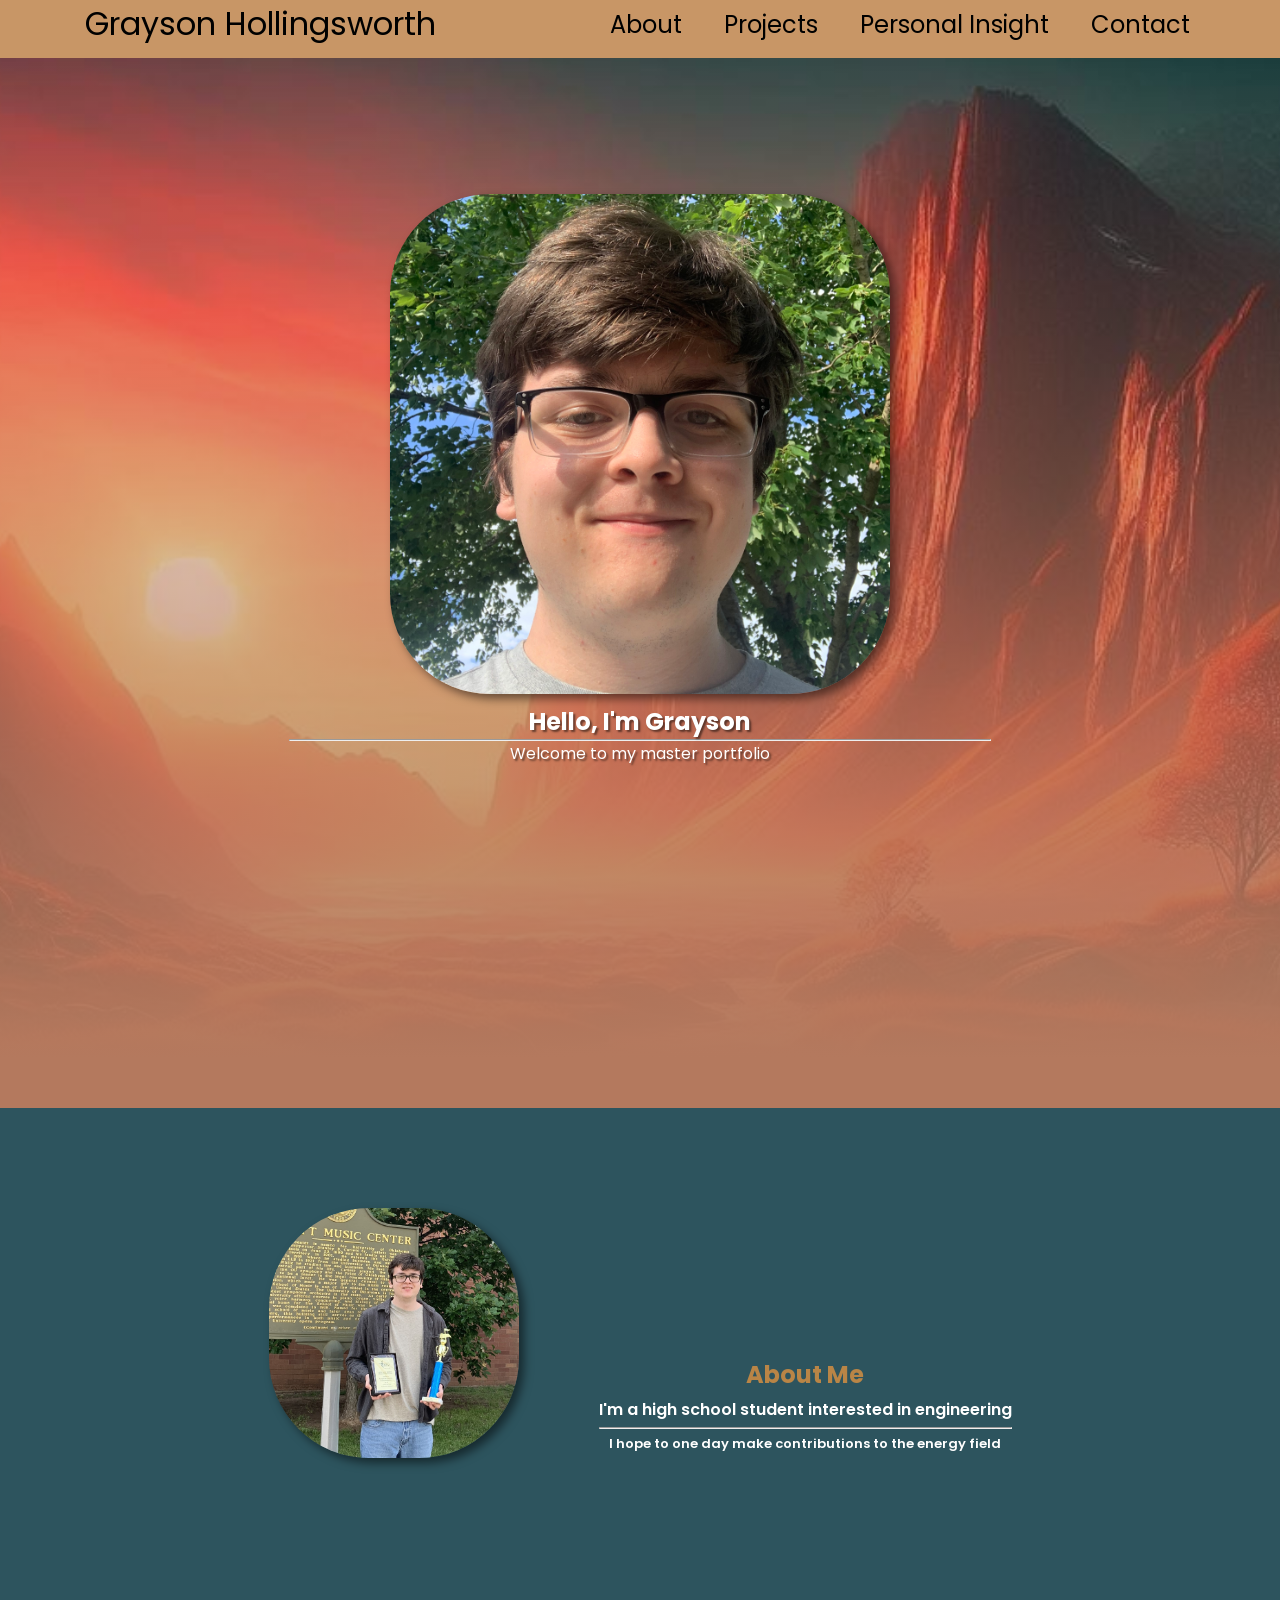
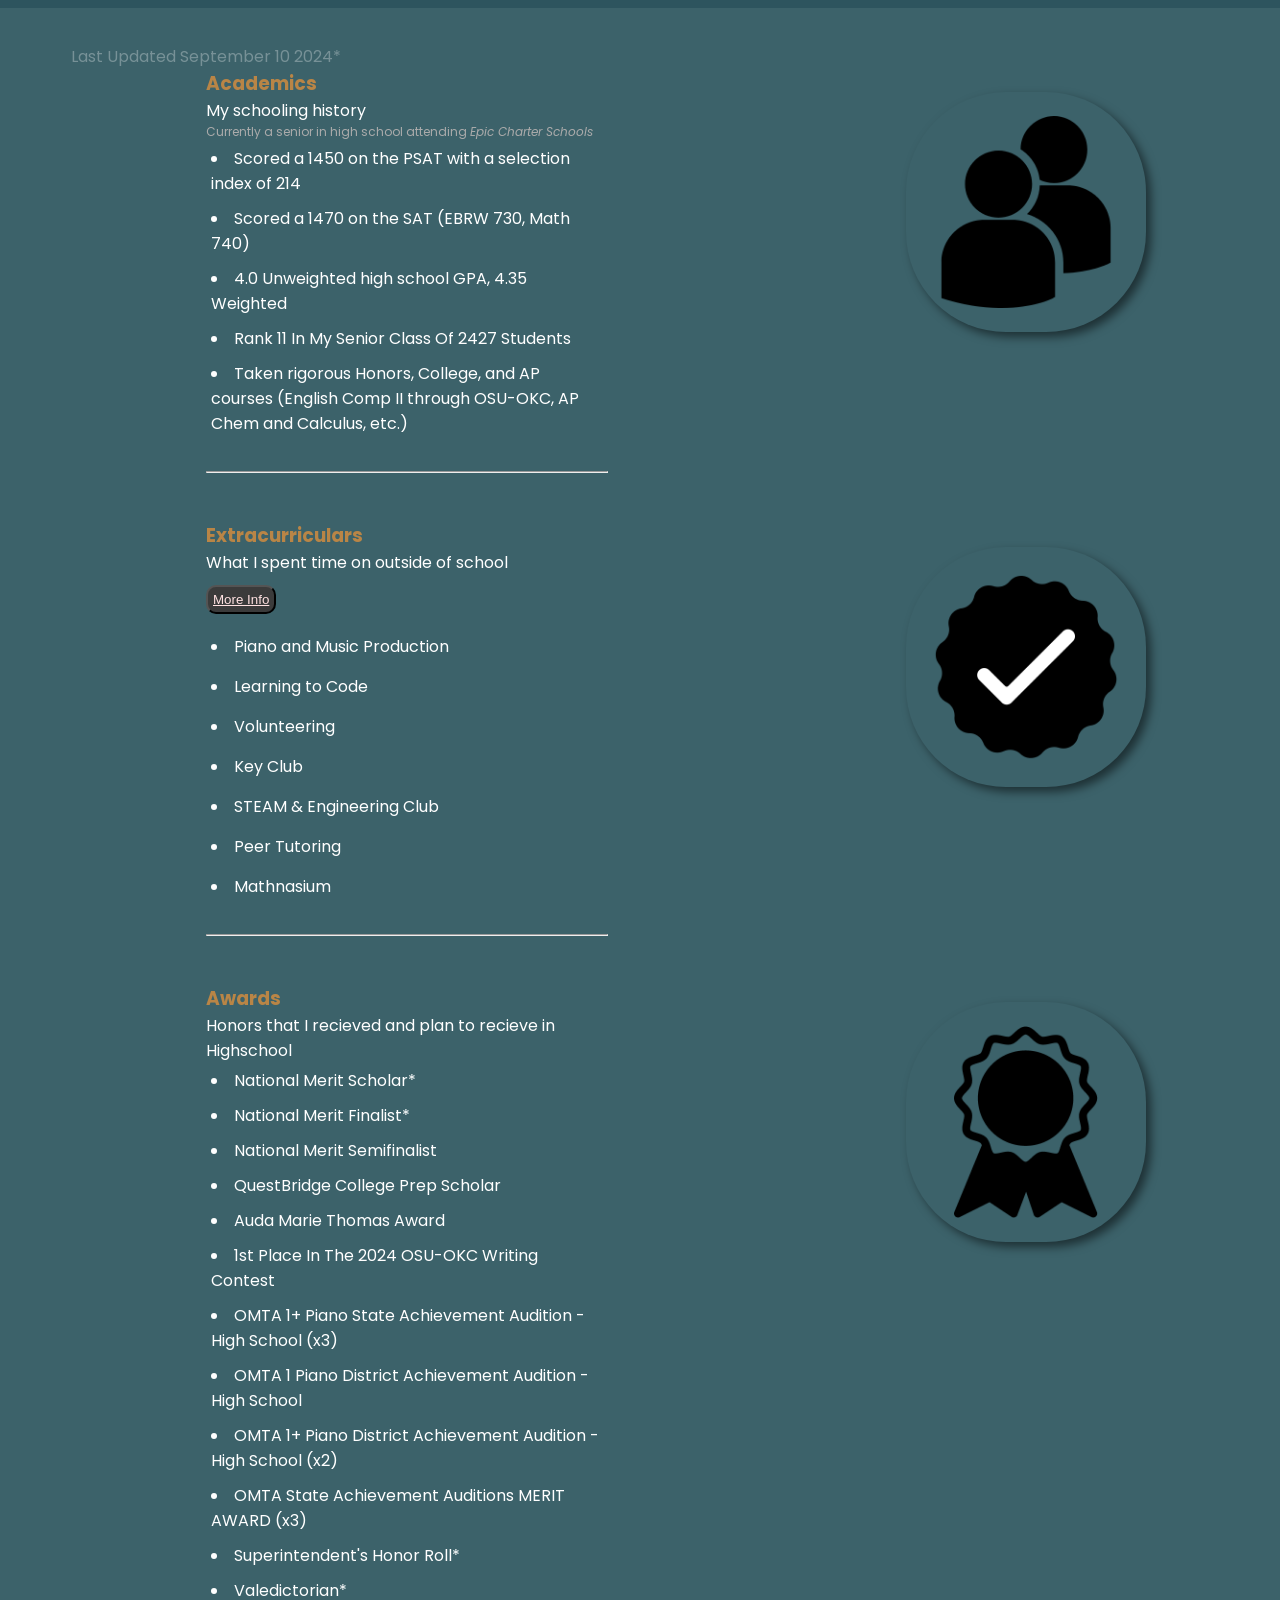
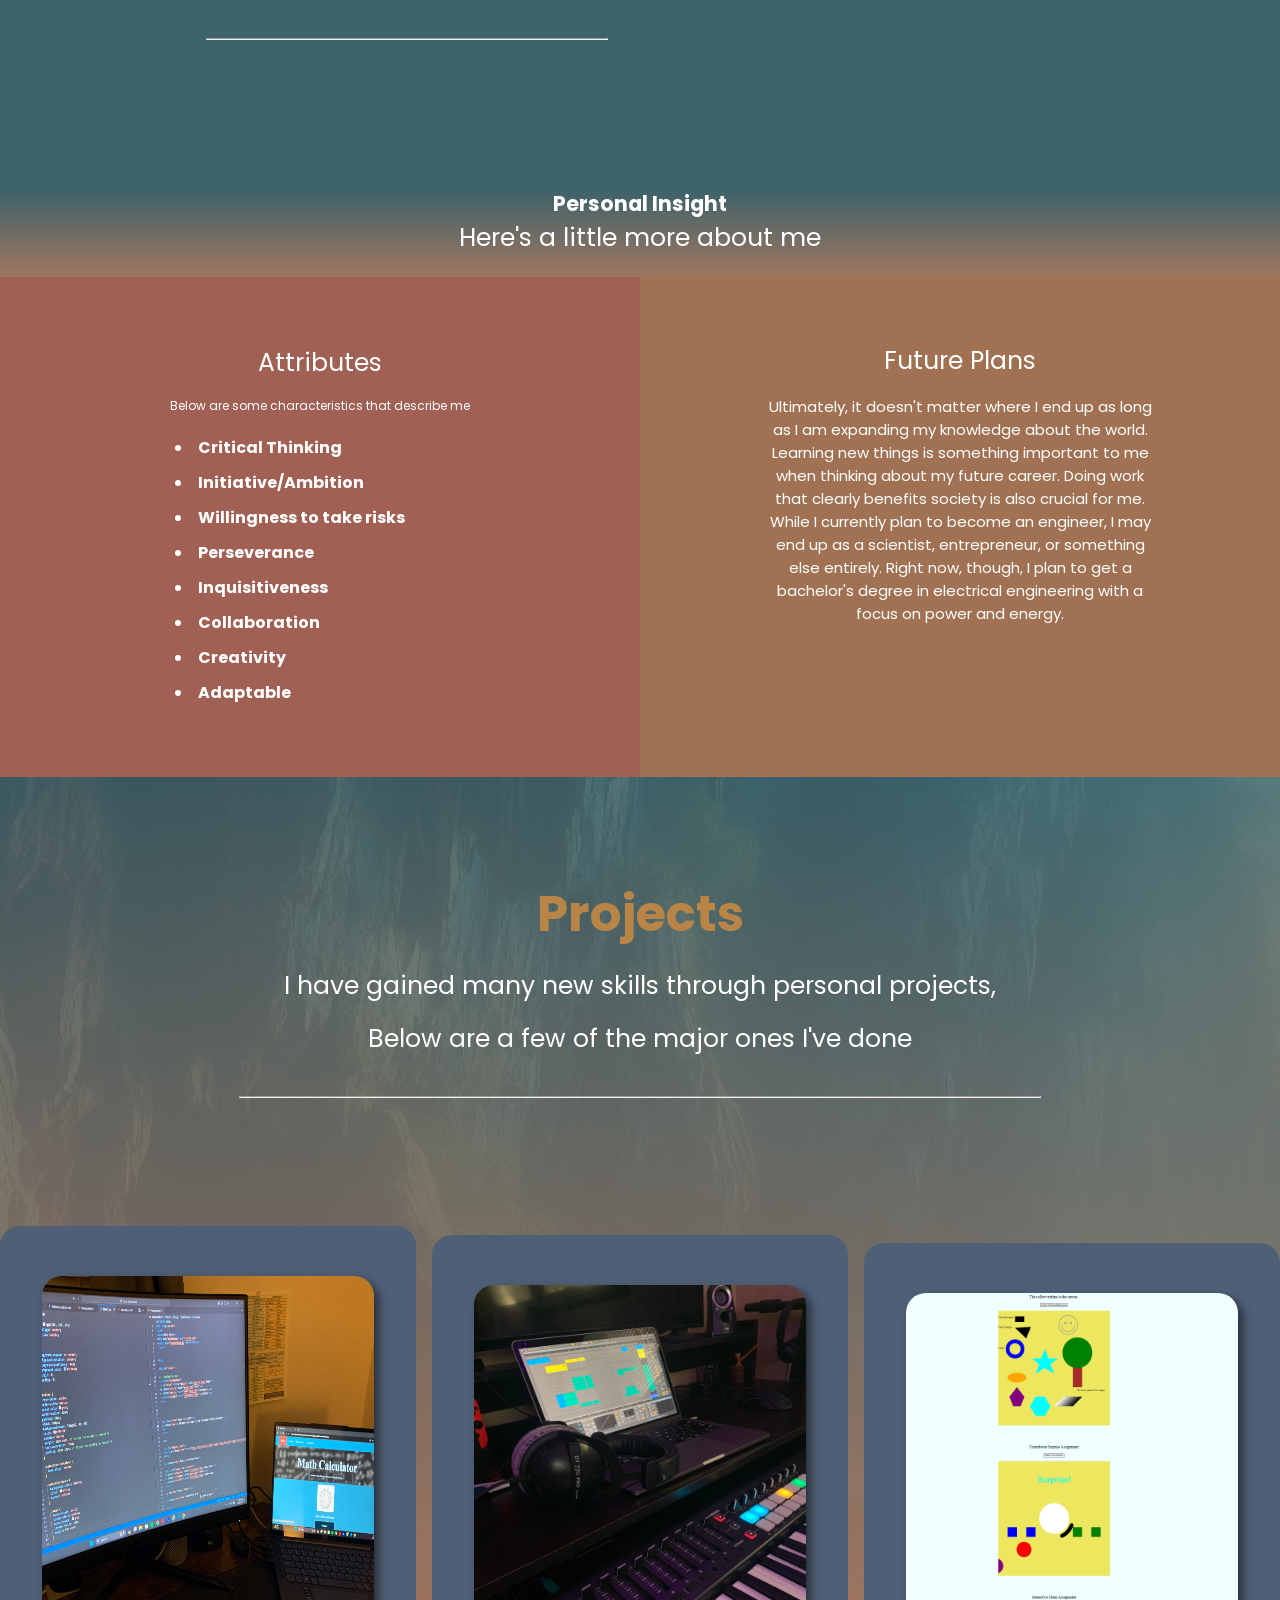
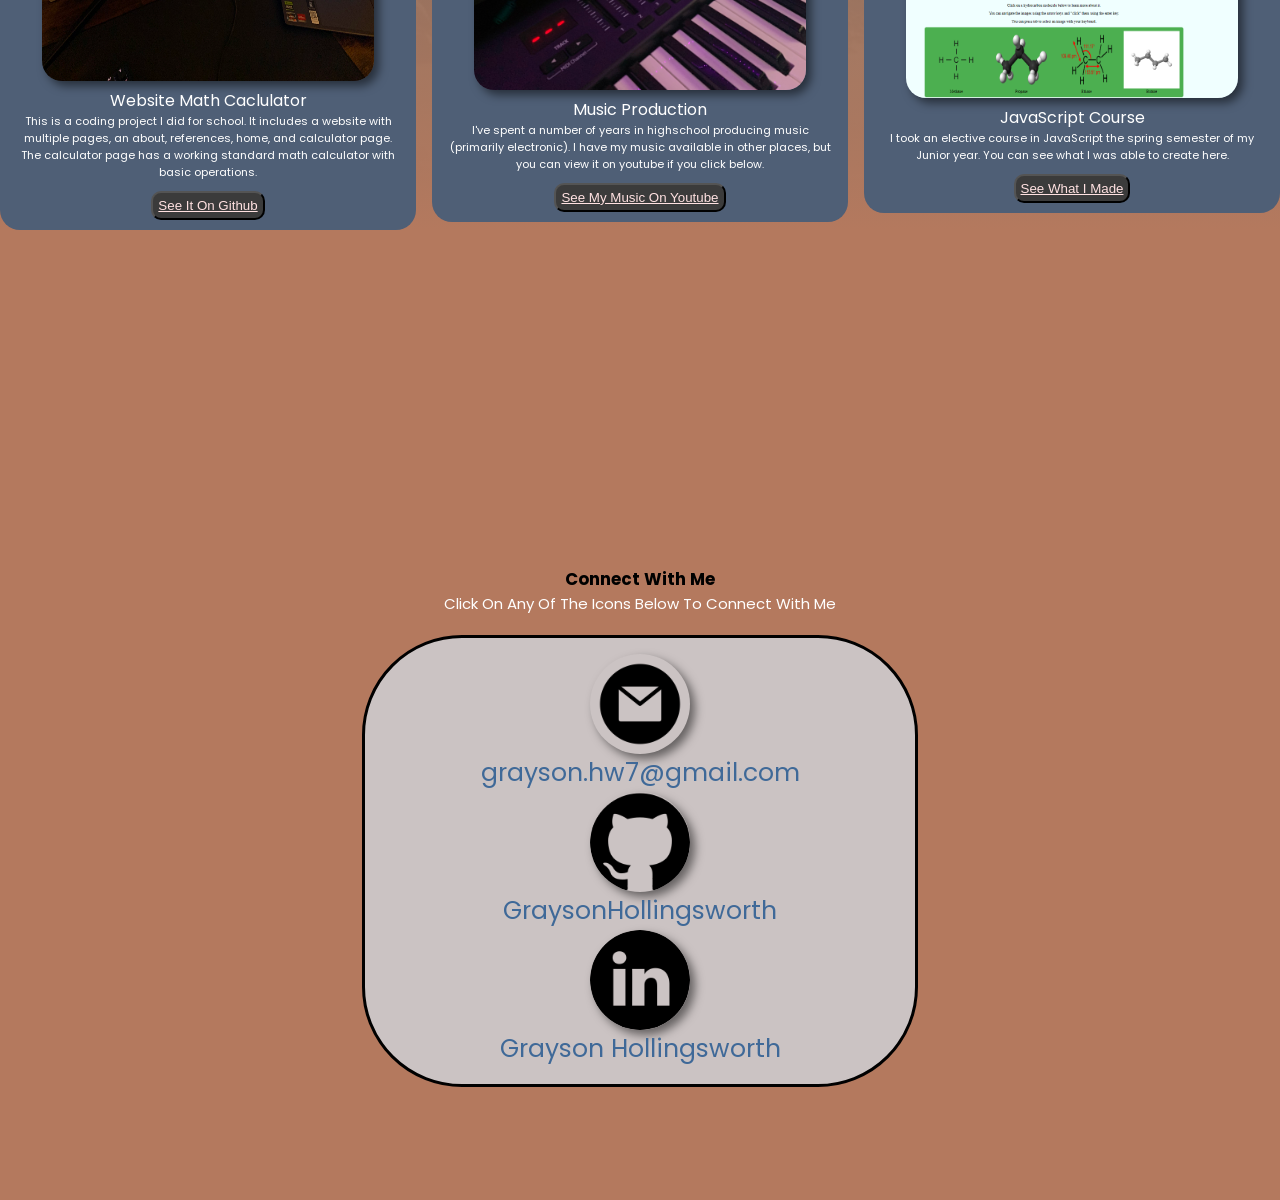
<file: index.html>
<!DOCTYPE html>
<html lang="en">
<head>
    <meta charset="UTF-8">
    <meta name="viewport" content="width=device-width, initial-scale=1.0">
    <title>My Portfolio</title>
    <link rel="stylesheet" href="istyle.css">
    <link rel="stylesheet" href="mediaqueries.css">
    <script src="indexscript.js"></script>
</head>
<body id="body-top">
<!-- Desktop/Hamburger Nav -->
    <nav id="desktop-nav">
        <div class="logo"><a href="#body-top">Grayson Hollingsworth</a></div>
        <div>
            <ul class="nav-links">
                <li><a href="#about">About</a></li>
                <li><a href="#projects">Projects</a></li>
                <li><a href="#personal-insight">Personal Insight</a></li>
                <li><a href="#contact">Contact</a></li>
            </ul>
        </div>
    </nav>
    <nav id="hamburger-nav">
        <div class="logo">Grayson Hollingsworth</div>
        <div class="hamburger-menu">
        <div class="hamburger-icon" onclick="toggleMenu()">
        <span></span>
        <span></span>
        <span></span>
        </div>
        <div class="menu-links">
            <li><a class="menu-link" href="#about" onclick="toggleMenu()">About</a></li>
            <li><a class="menu-link" href="#projects" onclick="toggleMenu()">Projects</a></li>
            <li><a class="menu-link" href="#personal-insight" onclick="toggleMenu()">Personal Insight</a></li>
            <li><a class="menu-link" href="#contact" onclick="toggleMenu()">Contact</a></li>
        </div>
        </div>
    </nav>
<!-- Introduction -->
    <!-- <br id="top"> -->
    <section id="introduction">
        <div class="intro-info">
        <div id="img-container">
            <img class="intro-img" src="smilee.jpeg" alt="profile-pic">
        </div>
        <h1 style="padding-top: 10px; 
        text-shadow: 2px 2px 2px rgba(0, 0, 0, 0.5);">
        Hello, I'm Grayson</h1>
        <hr class="hr-center">
        <p style="text-shadow: 2px 2px 2px rgba(0, 0, 0, 0.5);">
        Welcome to my master portfolio</p>
        </div>
    </section>
<!-- About Intro --> 
    <section id="about">
        <div class="img2-container">
            <img class="about-img" src="pianostateaudition2.jpg" alt="about-pic" height="250" width="250">
            </div> 

        <div class="section_text">
            <h2>About Me</h2>
            <p>I'm a high school student interested in engineering</p><hr>
            <p style="font-size: 13px;">I hope to one day make contributions to the energy field</p>
        </div>
    </section>
<!-- Academic History -->
    <section id="about-sections">
        <div class="about-info">
        <p style="opacity: 30%;">Last Updated September 10 2024*</p>
        <div class="section2_text">
            <h3>Academics</h3>
            <p>My schooling history</p>
            <p style="color: rgb(171, 171, 171); font-size: 12px;">Currently a senior in high school attending <i>Epic Charter Schools</i></p>
            <!--<button type="button" onclick="window.open('https://drive.google.com/file/d/1ueyACb-S9OKca07_ZA91NX_ycfeVvfu-/view?usp=drive_link')">My Highschool Transcript</button>-->
            <p></p>
            <li>Scored a 1450 on the PSAT with a selection index of 214</li>
            <li>Scored a 1470 on the SAT (EBRW 730, Math 740)</li>
            <li>4.0 Unweighted high school GPA, 4.35 Weighted</li>
            <li>Rank 11 In My Senior Class Of 2427 Students</li>
            <li>Taken rigorous Honors, College, and AP courses (English Comp II through OSU-OKC, AP Chem and Calculus, etc.)</li>
            <hr class="hr-about">
        </div>

        <div class="section3_text">
            <h3>Extracurriculars</h3>
            <p>What I spent time on outside of school</p>
            <p></p>
            <button id="info-button" type="button">More Info</button>
            <li>Piano and Music Production</li>
            <p class="extra-info">I have always had an interest in music. While I've enjoyed a lot of instruments in my life, 
                I got into piano from a young age (around 8yrs old) and have been playing it ever since. 
                I also played alto-saxophone in a homeschool band my sophomore year of high school.
                Although, more recently I have been dedicating even more time to it since I am performing in OMTA auditions. 
                I also made some of my own music for a few years with a DAW on my laptop. 
                If you would like to listen to some of the music I made you can visit this link: 
                <a href="https://www.youtube.com/@vibexmusic1658">Music On Youtube</a></p>
            <li>Learning to Code</li>
            <p class="extra-info">Learning to code is a more recent endeavor of mine. 
                I started with a project I made in the fall of my junior year of high school for a virtual internship class. 
                In this project I made a website and functioning math calculator with the programming languages HTML, CSS, and JavaScript.
                It is primarily thanks to the knowledge I gained from this project that I was able to create this portfolio website.
                I plan to continue growing this skill since I hope to become an electrical engineer.</p>
            <li>Volunteering</li>
            <p class="extra-info">I enjoy volunteering and the opportunity it provides to give back to the community while learning new things.
                So far, my volunteering experiences include volunteering at the Oklahoma Science Museum (13.5hrs), 
                the Immigration Center at Western Oaks (19hrs), multiple KeyClub events helping to tidy parks, provide free books, meals, and more (~10hrs),
                and Epic Peer Tutoring (30hrs).</p>
            <li>Key Club</li>
            <p class="extra-info">The fall of my Junior year, I joined my school's Key Club. 
                This has provided me with a way to connect with other students passionate about volunteering 
                and has opened the doors to new volunteer opportunities for me.
                I served as the Vice President of the club last year and will continue as VP through my senior year.</p>
            <li>STEAM & Engineering Club</li>
            <p class="extra-info">As I mentioned, I'm interested in the STEAM area. 
                I participated in my school's STEAM and Engineering club the spring semester of my Junior year 
                to meet more people who share similar interests.</p>
            <li>Peer Tutoring</li>
            <p class="extra-info">Peer Tutoring has been another challenging way for me to grow intellectually and interpersonally. I taught 7th grade math. I had to
                prepare lessons and assessments and give tutoring sessions twice per week. We covered topics such as solving equations, proportional relationships
                with tables and graphs, and evaluating numerical expressions
                involving exponents, rational numbers, fractions, and decimals.
            </p>
            <li>Mathnasium</li>
            <p class="extra-info">
                If all goes well, I plan to hold a mathematics tutoring position at a nearby Mathnasium for the remainder of the year. 
                I have begun my job training and 
                I'm excited for the new challenges and opportunities for growth that this presents to me!
            </p>
            <hr class="hr-about">
        </div>

        <div class="section4_text">
            <h3>Awards</h3>
            <p>Honors that I recieved and plan to recieve in Highschool</p>
            <p></p>
            <!-- <button type="button" onclick="window.open('https://drive.google.com/file/d/1ueyACb-S9OKca07_ZA91NX_ycfeVvfu-/view?usp=drive_link')">More Info</button> -->
            <p></p>
            <li>National Merit Scholar*</li>
            <li>National Merit Finalist*</li>
            <li>National Merit Semifinalist</li>
            <li>QuestBridge College Prep Scholar</li>
            <li>Auda Marie Thomas Award</li>
            <li>1st Place In The 2024 OSU-OKC Writing Contest</li>
            <li>OMTA 1+ Piano State Achievement Audition - High School (x3)</li>
            <li>OMTA 1 Piano District Achievement Audition - High School</li>
            <li>OMTA 1+ Piano District Achievement Audition - High School (x2)</li>
            <li>OMTA State Achievement Auditions MERIT AWARD (x3)</li>
            <li>Superintendent's Honor Roll*</li>
            <li>Valedictorian*</li>
            <hr class="hr-about">
        </div>
        </div>
        <div class="icons-column">
        <div>
            <img class="about-icon" src="education.png" alt="education-icon">
        </div>
        <div>
            <img class="extracurriculars-icon" src="checkmark.png" alt="extracurriculars-icon">
        </div>
        <div>
            <img class="awards-icon" src="experience.png" alt="awards-icon">
        </div>
        </div>

    </section>
<!-- Personal Insight -->
<section id="personal-insight">
    <div class="section6_text">
        <h5>Personal Insight</h5>
        <p>Here's a little more about me</p>
        <p></p>
    </div>
    <div id="plans-attributes">
    <div class="attributes">
        <div class="attributes-info">
        <p style="text-align: center;">Attributes</p>
        <p style="text-align: center; font-size: 12px;">Below are some characteristics that describe me</p>
        <div class="attributes-li">
        <li><b>Critical Thinking</b></li>
        <li><b>Initiative/Ambition</b></li>
        <li><b>Willingness to take risks</b></li>
        <li><b>Perseverance</b></li>
        <li><b>Inquisitiveness</b></li>
        <li><b>Collaboration</b></li>
        <li><b>Creativity</b></li>
        <li><b>Adaptable</b></li>
        </div>
        </div>
    </div>
    <div class="plans">
        <p style="font-size: 25px; padding-top: 65px;">Future Plans</p>
        <p class="plans-text">Ultimately, it doesn't matter where I end up as long
            as I am expanding my knowledge about the world. Learning 
            new things is something important to me when thinking about my
            future career. Doing work that clearly benefits society is also crucial for me. 
            While I currently plan to become an engineer, 
            I may end up as a scientist, entrepreneur,
            or something else entirely. Right now, though, I plan to get
            a bachelor's degree in electrical engineering with a focus on
            power and energy.
        </p>
    </div>
    </div>
</section>
<!-- Projects -->
    <section id="projects">
        <div class="section5_text">
            <h4>Projects</h4>
            <p>I have gained many new skills through personal projects,</p>
            <p>Below are a few of the major ones I've done</p>
            <hr style="margin-top: 3%; width: 800px; margin-left: auto; margin-right: auto; min-width: none;;">
        </div>
        <div class="projects">
            <div class="project1-container">
            <img class="projects-img" src="project1.jpeg" alt="project1 img">
            <p>Website Math Caclulator</p>
            <p style="font-size: 11px; margin: auto 15px;">This is a coding project I did for school.
                It includes a website with multiple pages, an about, references, home, and calculator page. 
                The calculator page has a working standard math calculator with basic operations.</p>
            <button type="button" onclick="window.open('https://github.com/GraysonHollingsworth/Website-Math-Calculator')">See It On Github</button>
            </div>
            <div class="project2-container">
            <img class="projects-img2" src="IMG_0671.jpeg" alt="project2 img">
            <p>Music Production</p>
            <p style="font-size: 11px; margin: auto 15px;">I've spent a number of years in highschool producing music (primarily electronic). I have my music available in other places, but you can view it on youtube if you click below.</p>
            <button type="button" onclick="window.open('https://www.youtube.com/@vibexmusic1658')">See My Music On Youtube</button>
            </div>
            <div class="project2-container">
                <img class="projects-img2" src="JavaScript-Course.png" alt="project2 img">
                <p>JavaScript Course</p>
                <p style="font-size: 11px; margin: auto 15px;">I took an elective course in JavaScript the spring semester of my Junior year. You can see what I was able to create here.</p>
                <button type="button" onclick="window.open('https://graysonh.neocities.org/')">See What I Made</button>
            </div>
        </div>
    </section>
<!-- Contact -->
    <section id="contact">
        <div class="section7_text">
            <h6>Connect With Me</h6>
            <p style="font-size: 15px;">Click On Any Of The Icons Below To Connect With Me</p>
            <div class="contacts">
                <img id="emailCopyButton" class="contact-img" src="email.png" alt="email icon">
                <p>grayson.hw7@gmail.com</p>
                <img class="contact-img" src="github.png" onclick="window.open('https://github.com/GraysonHollingsworth')" alt="github icon">
                <p>GraysonHollingsworth</p>
                <img class="contact-img" src="linkedin.png" onclick="window.open('https://www.linkedin.com/in/grayson-hollingsworth7/')" alt="linkedin icon">
                <p>Grayson Hollingsworth</p>
            </div>
        </div>
    </section>
    <!--  <div id="div1"></div>  -->
</body>
</html>
</file>
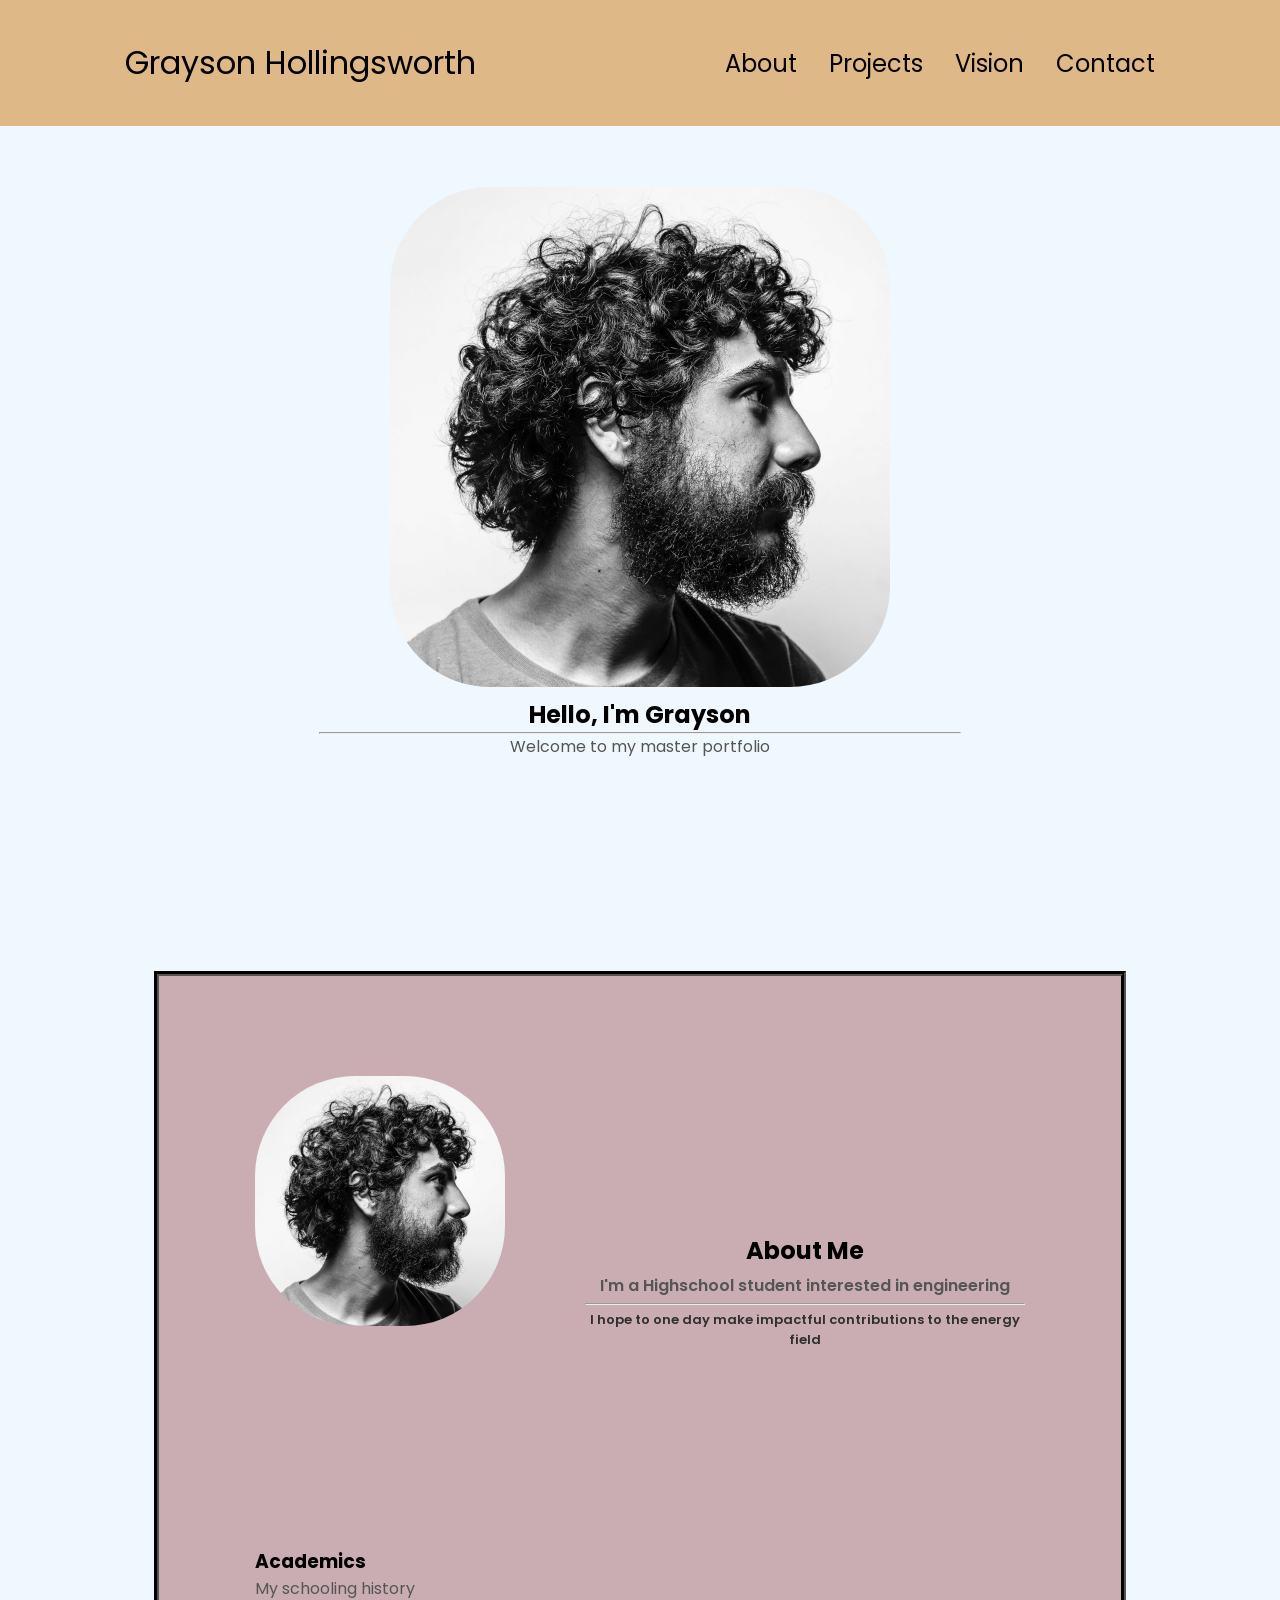
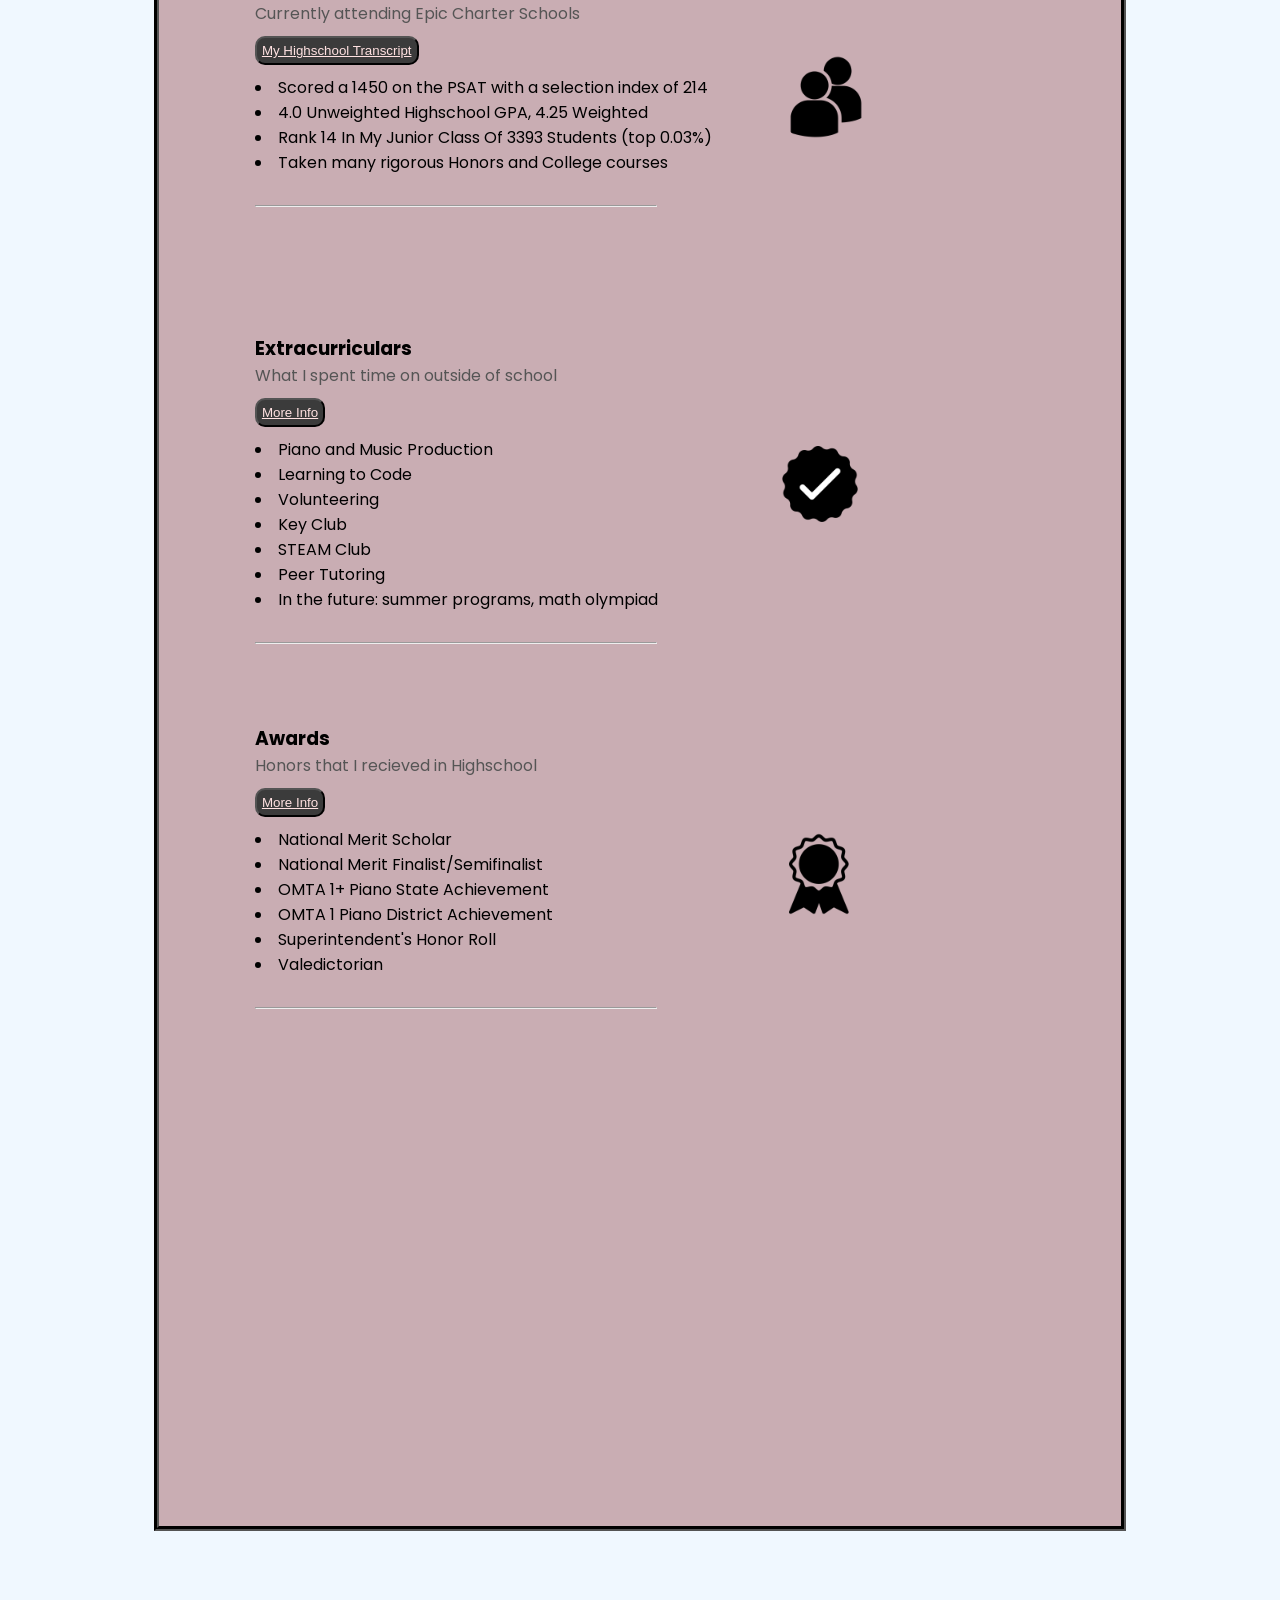
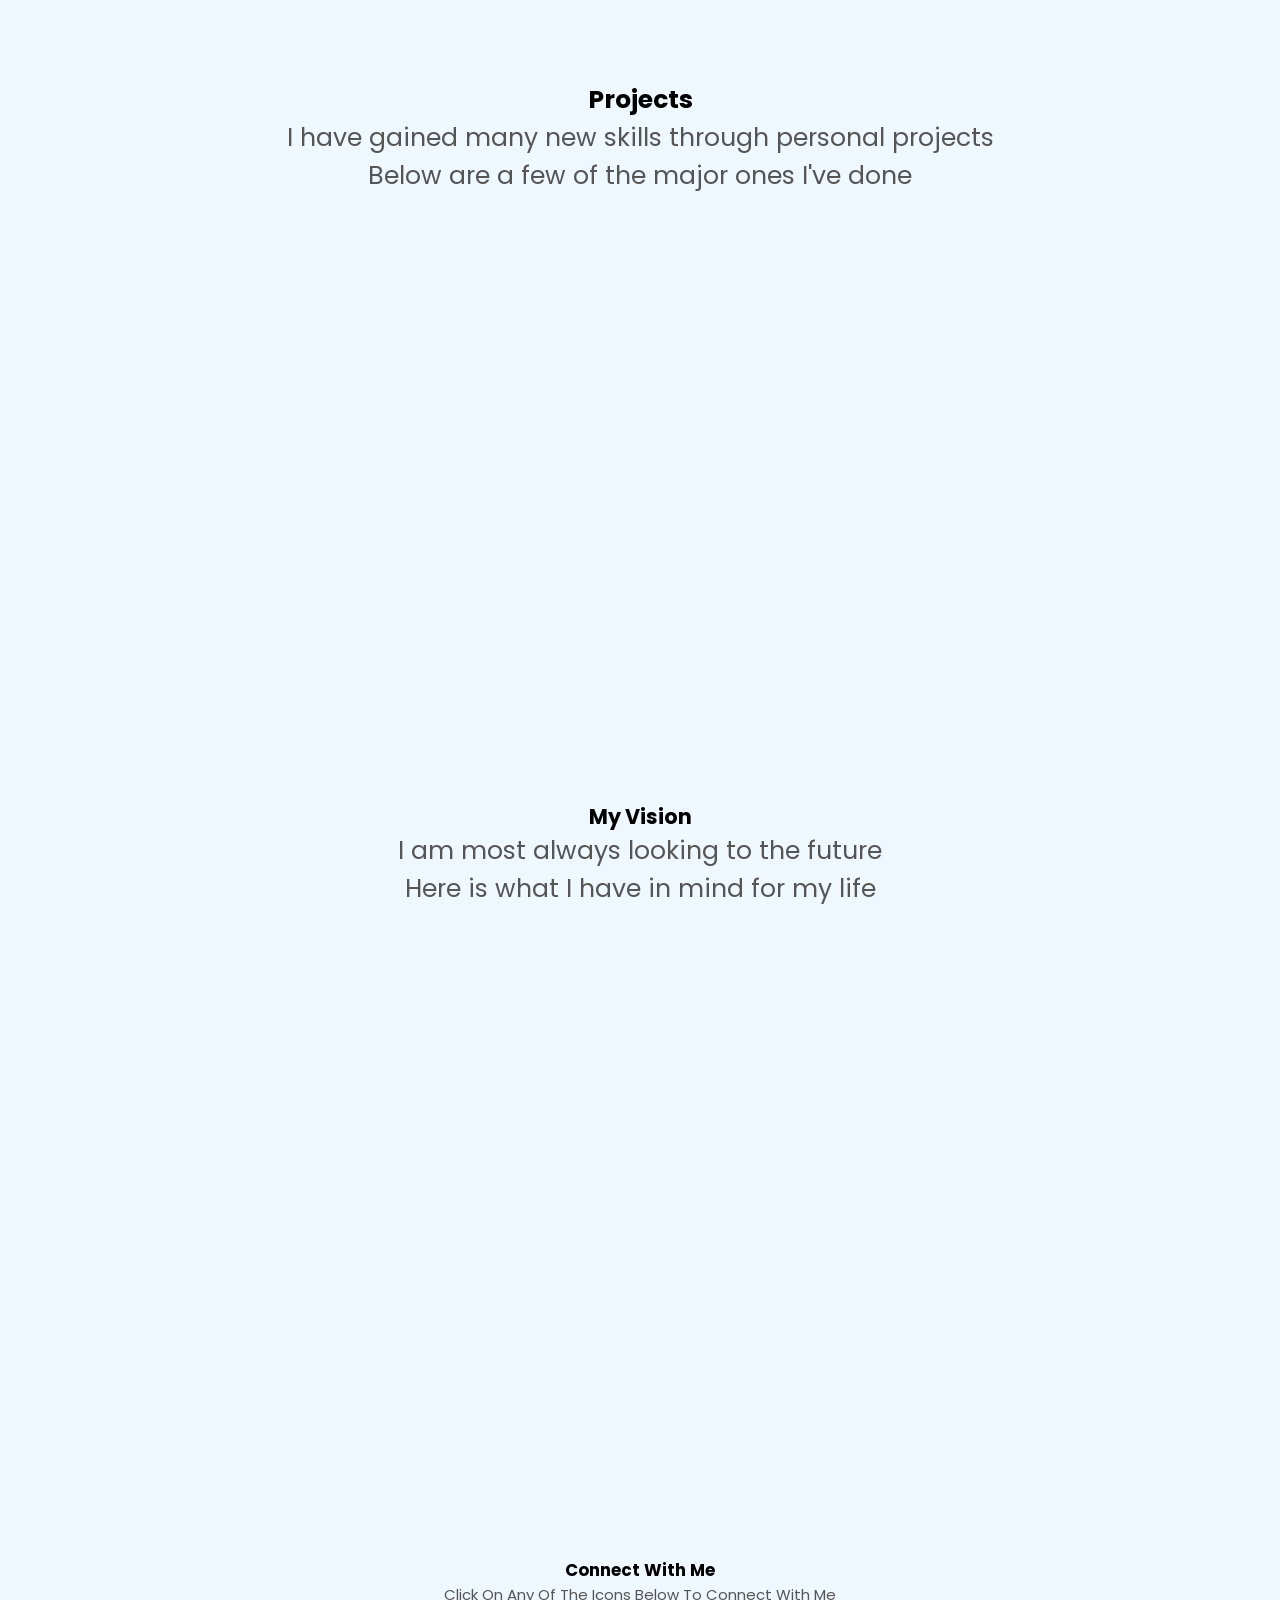
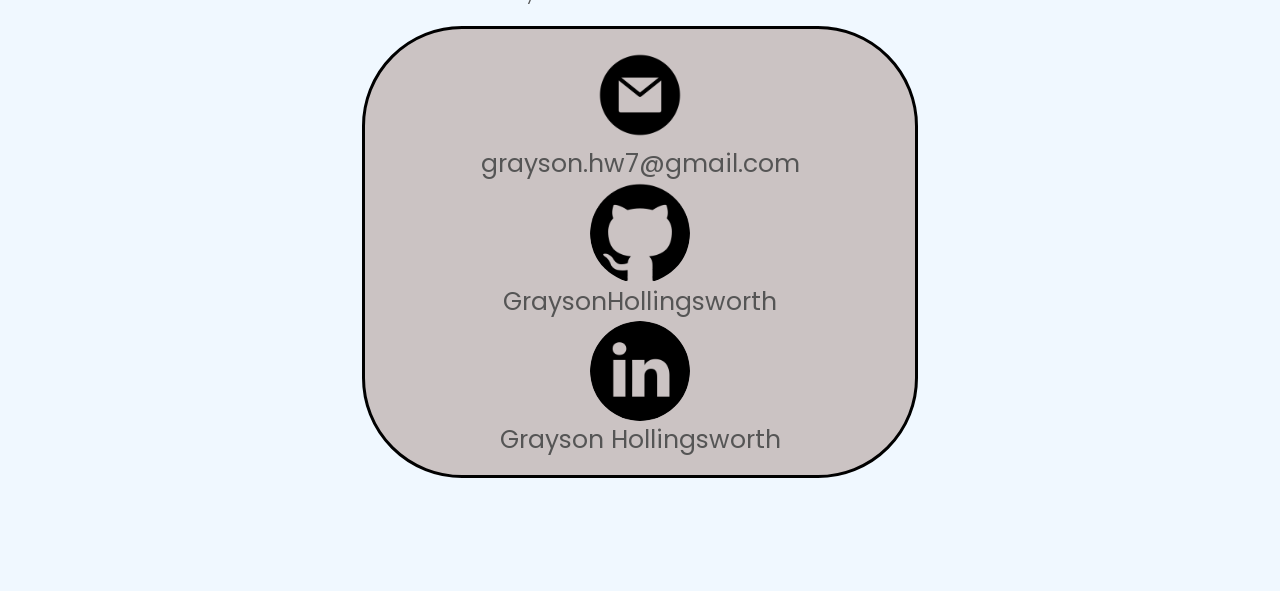
<file: Portfolio Website/index.html>
<!DOCTYPE html>
<html lang="en">
<head>
    <meta charset="UTF-8">
    <meta name="viewport" content="width=device-width, initial-scale=1.0">
    <title>My Portfolio</title>
    <link rel="stylesheet" href="istyle.css">
    <link rel="stylesheet" href="mediaqueries.css">
    <script src="indexscript.js"></script>
</head>
<body id="body-top">
<!-- Desktop/Hamburger Nav -->
    <nav id="desktop-nav">
        <div class="logo"><a href="#body-top">Grayson Hollingsworth</a></div>
        <div>
            <ul class="nav-links">
                <li><a href="#about">About</a></li>
                <li><a href="#projects">Projects</a></li>
                <li><a href="#vision">Vision</a></li>
                <li><a href="#contact">Contact</a></li>
            </ul>
        </div>
    </nav>
    <nav id="hamburger-nav">
        <div class="logo">Grayson Hollingsworth</div>
        <div class="hamburger-menu">
        <div class="hamburger-icon" onclick="toggleMenu()">
        <span></span>
        <span></span>
        <span></span>
        </div>
        <div class="menu-links">
            <li><a href="#about" onclick="toggleMenu()">About</a></li>
            <li><a href="#projects" onclick="toggleMenu()">Projects</a></li>
            <li><a href="#vision" onclick="toggleMenu()">Vision</a></li>
            <li><a href="#contact" onclick="toggleMenu()">Contact</a></li>
        </div>
        </div>
    </nav>
<!-- Introduction -->
    <br id="top">
    <section id="introduction">
        <div id="img-container">
            <img src="about-pic.png" alt="profile-pic" height="500" width="500">
        </div>
        <h1 style="padding-top: 10px;">Hello, I'm Grayson</h1>
        <hr class="hr-center">
        <p>Welcome to my master portfolio</p>
    </section>
<!-- About Intro --> 
    <section id="about">
        <div class="img2-container">
            <img class="about-img" src="about-pic.png" alt="about-pic" height="250" width="250">
            </div> 

        <div class="section_text">
            <h2>About Me</h2>
            <p>I'm a Highschool student interested in engineering</p><hr>
            <p style="font-size: 13px; color: rgb(47, 47, 47)">I hope to one day make impactful contributions to the energy field</p>
        </div>
    </section>
<!-- Academic History -->
    <section id="about-sections">
        <div class="academics-row">
        <div class="section2_text">
            <h3>Academics</h3>
            <p>My schooling history</p>
            <p>Currently attending Epic Charter Schools</p>
            <button type="button" onclick="window.open('https://drive.google.com/file/d/1ueyACb-S9OKca07_ZA91NX_ycfeVvfu-/view?usp=drive_link')">My Highschool Transcript</button>
            <p></p>
            <li>Scored a 1450 on the PSAT with a selection index of 214</li>
            <li>4.0 Unweighted Highschool GPA, 4.25 Weighted</li>
            <li>Rank 14 In My Junior Class Of 3393 Students (top 0.03%)</li>
            <li>Taken many rigorous Honors and College courses</li>
            <hr class="hr-about">
        </div>
        <div>
            <img class="about-icon" src="education.png" alt="education-icon">
        </div>
        </div>
        <div class="extracurriculars-row">
        <div class="section3_text">
            <h3>Extracurriculars</h3>
            <p>What I spent time on outside of school</p>
            <p></p>
            <button type="button" onclick="window.open('https://drive.google.com/file/d/1ueyACb-S9OKca07_ZA91NX_ycfeVvfu-/view?usp=drive_link')">More Info</button>
            <p></p>
            <li>Piano and Music Production</li>
            <li>Learning to Code</li>
            <li>Volunteering</li>
            <li>Key Club</li>
            <li>STEAM Club</li>
            <li>Peer Tutoring</li>
            <li>In the future: summer programs, math olympiad</li>
            <hr class="hr-about">
        </div>
        <div>
            <img class="extracurriculars-icon" src="checkmark.png" alt="extracurriculars-icon">
        </div>
        </div>
        <div class="awards-row">
        <div class="section4_text">
            <h3>Awards</h3>
            <p>Honors that I recieved in Highschool</p>
            <p></p>
            <button type="button" onclick="window.open('https://drive.google.com/file/d/1ueyACb-S9OKca07_ZA91NX_ycfeVvfu-/view?usp=drive_link')">More Info</button>
            <p></p>
            <li>National Merit Scholar</li>
            <li>National Merit Finalist/Semifinalist</li>
            <li>OMTA 1+ Piano State Achievement</li>
            <li>OMTA 1 Piano District Achievement</li>
            <li>Superintendent's Honor Roll</li>
            <li>Valedictorian</li>
            <hr class="hr-about">
        </div>
        <div>
            <img class="awards-icon" src="experience.png" alt="awards-icon">
        </div>
        </div>
    </section>
<!-- Projects -->
    <section id="projects">
        <div class="section5_text">
            <h4>Projects</h4>
            <p>I have gained many new skills through personal projects</p>
            <p>Below are a few of the major ones I've done</p>
        </div>
    </section>
<!-- Vision -->
    <section id="vision">
        <div class="section6_text">
            <h5>My Vision</h5>
            <p>I am most always looking to the future</p>
            <p>Here is what I have in mind for my life</p>
        </div>
    </section>
<!-- Contact -->
    <section id="contact">
        <div class="section7_text">
            <h6>Connect With Me</h6>
            <p style="font-size: 15px;">Click On Any Of The Icons Below To Connect With Me</p>
            <div class="contacts">
                <img id="emailCopyButton" class="contact-img" src="email.png" alt="email icon">
                <p>grayson.hw7@gmail.com</p>
                <img class="contact-img" src="github.png" onclick="window.open('https://github.com/GraysonHollingsworth')" alt="github icon">
                <p>GraysonHollingsworth</p>
                <img class="contact-img" src="linkedin.png" onclick="window.open('https://www.linkedin.com/in/grayson-hollingsworth7/')" alt="linkedin icon">
                <p>Grayson Hollingsworth</p>
            </div>
        </div>
    </section>
    <!--  <div id="div1"></div>  -->
</body>
</html>
</file>
<file: istyle.css>
/* GENERAL */


@import url('https://fonts.googleapis.com/css2?family=Poppins:wght@300;400;500;600&display=swap');


* {
    margin: 0px;
    padding: 0px;
}

body {
    font-family: 'Poppins', sans-serif;
    background-color: #b4795e;
    position: relative;
}

/* body.scrolled {
    background-color:#e1b382;
    background-repeat: repeat;
    background-size: cover;
    opacity: 1;
    z-index: 1;
    content: "";
    width: 100%;
    height: 100%;
}

body.scrolled::before {
    opacity: 0.5;
    background-image: url('yellow-fine-grain-background-1485817429WVD.jpg');
}

body::before {
    background-color:#e1b382;
    background-image: url('simple_white.jpg');
    z-index: -1;
    transition: background-image 3s ease-in
    background-image 3s ease-out
    opacity 3s ease-in
    opacity 3s ease-out;
    opacity: 0.5;
    content: "";
    position: fixed;
    top: 0;
    left: 0;
    width: 100%;
    height: 100%;
}*/

html {
    scroll-behavior: smooth;
}

p, li {
    color: rgb(255, 255, 255);
}

h1 {
    color: white;
}

h2, h3 {
    color: rgb(185, 133, 70);
}

h4 {
    font-size: 50px;
    color: rgb(185, 133, 70);
    padding-top: 100px;
}

li {
    padding: 5px;
}

/* TRANSITION */

a, .btn {
    transition: all 300ms ease;
}

/* DESKTOP NAV */

nav, .nav-links {
    display: flex;
}

nav {
    justify-content: space-around;
    align-items: center;
    height: fit-content;
    padding-bottom: 10px;
    z-index: 3;
}

.nav-links {
    gap: 2rem;
    list-style: none;
    font-size: 1.5rem;
}

a {
    color: black;
    text-decoration: none;
    text-decoration-color: white;
}

a:hover {
    color: grey;
    text-decoration: underline;
    text-underline-offset: 1rem;
    text-decoration-color: rgb(181, 181, 181);
}

.logo {
    font-size: 2rem;
}

.logo:hover {
    cursor: default;
}

/* HAMBURGER MENU */

#hamburger-nav {
    display: none;
    background-color:#c89666;
    top: 0;
    position: sticky;
}

.hamburger-menu {
    position: relative;
    display: inline-block;
}

.hamburger-icon {
    display: flex;
    flex-direction: column;
    justify-content: space-between;
    height: 24px;
    width: 30px;
    cursor: pointer;
}

.hamburger-icon span {
    width: 100%;
    height: 2px;
    background-color: black;
    transition: all 0.3 ease-in-out;
}

.menu-links {
    position: absolute;
    top: 100%;
    right: 0;
    background-color: rgb(198, 196, 196);
    width: fit-content;
    max-height: 0;
    overflow: hidden;
    transition: all 0.3 ease-in-out;
    border-radius: 10px;
}

.menu-links a {
    display: block;
    padding: 10px;
    text-align: center;
    font-size: 1.5rem;
    color: black;
    text-decoration: none;
    transition: all 0.3 ease-in-out;
}

.menu-links li {
    list-style: none;
}

.menu-links.open {
    max-height: 300px;
}

.hamburger-icon.open span:first-child {
    transform: rotate(45deg) translate(10px, 5px);
}

.hamburger-icon.open span:nth-child(2) {
    opacity: 0;
}

.hamburger-icon.open span:last-child {
    transform: rotate(-45deg) translate(10px, -5px);
}

.hamburger-icon span:first-child {
    transform: none;
}

.hamburger-icon span:first-child {
    opacity: 1; 
}

.hamburger-icon span:first-child {
    transform: none;
}

#desktop-nav {
    background-color: #c89666;
    top: 0;
    position: sticky;
}

.menu-link:hover {
    background-color: rgb(147, 146, 146);
}

/* Introduction */

#img-container {
    align-items: center;
    margin: auto;
    justify-content: center;
    display: flex;
    width: auto;
}

#introduction {
    align-items: center;
    justify-content: center;
    text-align: center;
    margin: auto auto;
    background: url('ija2hc6m.png')
    no-repeat center;
    background-size: cover;
    position: relative;
    height: 1000px;
    z-index: 2;
}

#introduction::before {
    content: "";
    position: absolute;
    bottom: 0;
    left: 0;
    width: 100%;
    height: 100%;
    z-index: -1;
    background: linear-gradient(
        0deg,
        #b4795e 0%,
        rgba(0, 0, 0, 0) 100%
    );
}

.intro-info {
    z-index: 1;
    padding-top: 100px;
}

.hr-center {
    width: 700px;
    margin-left: auto;
    margin-right: auto;
}

#div1 {
    height: 3000px;
}

img {
    border-radius: 100px;
    box-shadow: 5px 5px 10px rgba(0, 0, 0, 0.5);
}

.intro-img {
    height: 500px;
    width: 500px;
    object-fit: cover;
}

/* ABOUT SECTION */

#about {
    background-color: #2d545e;
    justify-content: center;
    gap: 5rem;
    height: 500px;
    border-end-end-radius: 0px;
    border-bottom-left-radius: 0px;
    border-width: 5px;
    margin-top: 50px;
    min-width: 900px;
    width: 100%;
    border-bottom: none;
    display: flex;
    padding-top: 100px;
    border-color: black;
    margin-left: 0px;
}

.about-img {
    object-fit: cover;
}

.img2-container {
    display: flex;
    margin-left: 10%;
    margin-right: 0;
    padding-right: 0;
    text-align: center;
}

section {
    padding-top: 4vh;
    height: 80vh;
    margin: 0 12%;
    box-sizing: border-box;
    min-height: fit-content;
}

.section_text {
    align-self: center;
    text-align: center;
    margin-right: 10%;
    margin-left: 0;
    padding-left: 0;
}

.section_text p {
    font-weight: 600;
    padding: 5px 0;
}

#about-sections {
    gap: 400px;
    display:flex;
    height: fit-content;
    min-height: 1500px;
    min-width: 900px;
    width: 100%;
    background-color: rgb(60, 98, 106);
    margin: auto auto;
    align-content: center;
    justify-content: center;
    text-align: center;
}

button {
    cursor: pointer;
    padding: 5px;
    border-radius: 10px;
    margin: 10px 0;
    background-color: rgb(59, 59, 59);
    color: rgb(255, 225, 225);
    text-decoration-line: underline;
}

.hr-about {
    width: 25rem;
    margin-top: 30px;
}

.section2_text {
    text-align: left;
    margin-left: 50%;
    top: 0;
    margin-bottom: 3rem;
    width: 400px;
}

.section3_text {
    text-align: left;
    margin-left: 50%;
    bottom: 0;
    margin-bottom: 3rem;
    width: 400px;
}

.section3_text li {
    padding-top: 10px;
}

.section4_text {
    text-align: left;
    margin-left: 50%;
    bottom: 0;
    margin-bottom: 3rem;
    width: 400px;
}

.extra-info {
    display: none;
    max-width: 20px;
    overflow:hidden;
}

.extra-info.open {
    display: initial;
    padding-left: 30px;
    font-size: 15px;
    color: rgb(255, 228, 213);
    margin-bottom: 50px;
    max-width: 200px;
    white-space: text-wrap;
}

.about-icon {
    align-items: center;
    height: auto;
    margin: 3rem auto;
    justify-content: center;
    align-content: center;
    max-width: 15rem;
    margin-right: auto;
}

.awards-icon {
    align-items: center;
    height: auto;
    margin: 3rem auto;
    justify-content: center;
    align-content: center;
    max-width: 15rem;
}

.extracurriculars-icon {
    align-items: center;
    max-width: 15rem;
    height: auto;
    margin: 10rem auto;
    justify-content: center;
    align-content: center;
}

.icons-column {
    flex-direction: column;
    width: 300px;
    height: auto;
    margin: 0 auto;
    margin-right: 1008rem;
    text-align: left;
    align-content: left;
    justify-content: left;
    display:flex;
}


.about-info {
    margin: 0 auto;
    text-align: center;
    align-items: center;
    align-content: center;
    justify-content: center;
    margin-left: 1000rem;
    padding-right: 100px;
}

/* PROJECTS */

.section5_text {
    text-align: center;
    font-size: 25px;
    margin-bottom: 10%;
}

.section5_text p {
    padding-top: 15px;
}

#projects {
    margin-top: 0px;
    padding-top: 0px;
    margin-bottom: 0vh;
    background-image: url('f43g1flg.png');
    background-size: cover;
    width: 100%;
    height: 100%;
    margin-left: 0px;
    align-items: center;
    justify-content: center;
    text-align: center;
    margin: auto auto;
    background-size: cover;
    position: relative;
    z-index: 2;
}

#projects::before {
    content: "";
    padding-top: 0px;
    margin-top: 0px;
    background-position: center;
    position: absolute;
    left: 0;
    width: 100%;
    height: 100%;
    z-index: -1;
    background: linear-gradient(
        0deg,
        #b4795e 0%,
        rgba(60, 98, 106, 0.831) 100%
    );
}

.projects-img, .projects-img2 {
    width: 80%;
    height: 45vh;
    border-radius: 20px;
    align-content: center;
    margin-top: 50px;
}

.projects {
    flex-direction: row;
    display: flex;
    align-items: center;
    margin-bottom: 100px;
    gap: 1rem;
}

.project2-container, .project1-container {
    background-color: #4f5f76;
    border-radius: 20px;
    margin: auto auto;
    width: 50vh;
    align-items: center;
    align-content: center;
    text-align: center;
    align-self: center;
    height: fit-content;
    min-width: 400px;
}


/* Personal Insight */

#personal-insight {
    margin-top: 0px;
    padding-top: 100px;
    margin: auto 0px;
    padding: auto 0px;
    padding-bottom: 0px;
    height: fit-content;
    background-color: rgb(60, 98, 106);
}

.section6_text::before {
    content: "";
    padding-top: 0px;
    margin-top: 0px;
    background-position: top;
    position: absolute;
    left: 0;
    width:100%;
    height:100%;
    z-index: -1;
    background: linear-gradient(
        180deg,
        rgb(60, 98, 106) 0%,
        rgba(180, 121, 94, 0.831) 100%
    );
}

.section6_text {
    text-align: center;
    font-size: 25px;
    padding-top: 0;
    background-color: rgb(60, 98, 106);
    z-index: 1;
    position: relative;
    color: white;
    padding-bottom: 20px;
}

#plans-attributes {
    flex-direction: row;
    display: flex;
    justify-content: space-around;
    align-items: center;
    margin-top: 50px;
    margin: auto 0px;
    padding-left: 0px;
}

.attributes {
    display: flex;
    align-items:right;
    text-align: left;
    margin-left: 0px;
    background-color: #a06053;
    width: 100%;
    position: relative;
    height: 500px;
}

.attributes-info {
    justify-self: center;
    align-self: center;
    width: fit-content;
    text-align: center;
    margin: auto auto;
}

.attributes-info li {
    text-align: left;
}

.attributes-li {
    align-self: center;
    align-content: center;
    justify-content: center;
    text-align: center;
    position:relative;
}

.attributes p {
    font-size: 25px;
    padding-bottom: 15px;
}

.plans {
    text-align: center;
    background-color: #a07253;
    width: 100%;
    position: relative;
    height: 500px;
}

.plans-text {
    font-size: 15px;
    padding-top: 15px;
    padding-right: 7.5rem;
    padding-left: 7.5rem;
}
/* CONTACT */

.section7_text {
    text-align: center;
    font-size: 25px;
    padding-top: 100px
}

.contact-img {
    width: 100px;
    height: 100px;
    cursor: pointer;
}

.contacts {
    display: flex;
    flex-direction: column;
    border-style: solid;
    align-items: center;
    padding: 1rem 5rem;
    margin: 20px auto;
    max-width: 40%;
    min-width: 25%;
    align-content: center;
    border-radius: 100px;
    background-color: rgb(203, 195, 195);
}

#contact {
    margin-bottom: 50px;
    margin-top: 200px;
}

.contacts p {
    color: rgb(63, 105, 152);
}
</file>
<file: mediaqueries.css>
@media screen and (max-width: 1200px) {
    #desktop-nav {
        display: none;
    }
    #hamburger-nav {
        display: flex;
    }
}

@media screen and (max-width: 600px) {
    .hamburger-icon {
        padding-right: 15px;
    }
    .intro-img {
        width: 300px;
        height: 300px;
    }
    .logo {
        padding-left: 15px;
        padding-top: 5px;
    }
    .hr-center {
        width: 300px;
    }
    #about {
        flex-direction: column;
        width: 100%;
        height: 700px;
        min-width: 375px;
        padding-top: 0px;
        align-content: left;
        justify-content: left;
    }
    .img2-container {
        margin-left: 70px;
        margin-top: 50px;
        padding-top: 0px;
        padding-bottom: 0px;
    }
    .section_text {
        margin-left: 0px;
        margin-right:0px;
        margin-top: 0px;
        padding-top: 0px;
        max-width: 300px;
    }
    #introduction {
        height: 600px;
    }
    .icons-column {
        display:none;
    }
    .about-info {
        margin-left: 0px;
        padding-left: 0px;
        margin-right: 100px;
        max-width: 100%;
    }
    .section2_text, .section3_text, .section4_text {
        max-width: 300px;
        padding-left: 0px;
        margin-left: 30px;
    }
    #about-sections {
        flex-direction: initial;
        width: 100%;
        min-width: 300px;
        margin-left: 0px;
        align-content: left;
        justify-content: left;
        text-align: left;
        left: 0px;
    }
    .projects {
        flex-direction: column;
    }
    .hr-about {
        width: 300px;
    }
    .section5_text hr {
        width: 300px;
        max-width: 300px;
    }
    #plans-attributes {
        flex-direction: column;
    }
}
</file>
<file: Portfolio Website/istyle.css>
/* GENERAL */


@import url('https://fonts.googleapis.com/css2?family=Poppins:wght@300;400;500;600&display=swap');


* {
    margin: 0px;
    padding: 0px;
}

body {
    font-family: 'Poppins', sans-serif;
    background-color: aliceblue;
    position: relative;
    transition: background-color 2s ease-in;
    transition: background-color 1s ease-out;
}

html {
    scroll-behavior: smooth;
}

p {
    color: rgb(85, 85, 85);
}

/* TRANSITION */

a, .btn {
    transition: all 300ms ease;
}

/* DESKTOP NAV */

nav, .nav-links {
    display: flex;
}

nav {
    justify-content: space-around;
    align-items: center;
    height: 14vh;
}

.nav-links {
    gap: 2rem;
    list-style: none;
    font-size: 1.5rem;
}

a {
    color: black;
    text-decoration: none;
    text-decoration-color: white;
}

a:hover {
    color: grey;
    text-decoration: underline;
    text-underline-offset: 1rem;
    text-decoration-color: rgb(181, 181, 181);
}

.logo {
    font-size: 2rem;
}

.logo:hover {
    cursor: default;
}

/* HAMBURGER MENU */

#hamburger-nav {
    display: none;
    background-color:burlywood;
    top: 0;
    position: sticky;
}

.hamburger-menu {
    position: relative;
    display: inline-block;
}

.hamburger-icon {
    display: flex;
    flex-direction: column;
    justify-content: space-between;
    height: 24px;
    width: 30px;
    cursor: pointer;
}

.hamburger-icon span {
    width: 100%;
    height: 2px;
    background-color: black;
    transition: all 0.3 ease-in-out;
}

.menu-links {
    position: absolute;
    top: 100%;
    right: 0;
    background-color: rgb(198, 196, 196);
    width: fit-content;
    max-height: 0;
    overflow: hidden;
    transition: all 0.3 ease-in-out;

}

.menu-links a {
    display: block;
    padding: 10px;
    text-align: center;
    font-size: 1.5rem;
    color: black;
    text-decoration: none;
    transition: all 0.3 ease-in-out;
}

.menu-links li {
    list-style: none;
}

.menu-links.open {
    max-height: 300px;
}

.hamburger-icon.open span:first-child {
    transform: rotate(45deg) translate(10px, 5px);
}

.hamburger-icon.open span:nth-child(2) {
    opacity: 0;
}

.hamburger-icon.open span:last-child {
    transform: rotate(-45deg) translate(10px, -5px);
}

.hamburger-icon span:first-child {
    transform: none;
}

.hamburger-icon span:first-child {
    opacity: 1; 
}

.hamburger-icon span:first-child {
    transform: none;
}

#desktop-nav {
    background-color: burlywood;
    top: 0;
    position: sticky;
}

/* IMAGE ELEMENT */

#img-container {
    align-items: center;
    margin: auto;
    justify-content: center;
    display: flex;
    width: fit-content;
}

#introduction {
    align-items: center;
    justify-content: center;
    text-align: center;
    margin: auto auto;
}

.hr-center {
    width: 50%;
    margin-left: auto;
    margin-right: auto;
}

body.scrolled {
    background-color:rgb(199, 148, 148);
}

#div1 {
    height: 3000px;
}

img {
    border-radius: 100px;
}

/* ABOUT SECTION */

#about {
    background-color: #c9adb3;
    justify-content: center;
    gap: 5rem;
    height: 60vh;
    border-style: groove;
    border-width: 5px;
    margin-top: 100px;
    min-width: 700px;
    border-bottom: none;
    display: flex;
    padding-top: 100px;
    border-color: black;
}

.img2-container {
    display: flex;
    margin-left: 10%;
    margin-right: 0;
    padding-right: 0;
}

section {
    padding-top: 4vh;
    height: 80vh;
    margin: 0 12%;
    box-sizing: border-box;
    min-height: fit-content;
}

.section_text {
    align-self: center;
    text-align: center;
    margin-right: 10%;
    margin-left: 0;
    padding-left: 0;
}

.section_text p {
    font-weight: 600;
    padding: 5px 0;
}

.section2_text {
    text-align: left;
    margin-left: 10%;
    top: 0;
}

#about-sections {
    border-style:groove;
    display: flex;
    gap: 5rem;
    height: 180vh;
    border-width: 5px;
    min-width: 700px;
    border-top: none;
    flex-direction: column;
    background-color: #c9adb3;
    border-color: black;
}

button {
    cursor: pointer;
    padding: 5px;
    border-radius: 10px;
    margin: 10px 0;
    background-color: rgb(59, 59, 59);
    color: rgb(255, 225, 225);
    text-decoration-line: underline;
}

.hr-about {
    width: 25rem;
    margin-top: 30px;
}

.section3_text {
    text-align: left;
    margin-left: 10%;
    bottom: 0;
}

.section4_text {
    text-align: left;
    margin-left: 10%;
    bottom: 0;
}

.section5_text {
    text-align: center;
    font-size: 25px;
}

#projects {
    margin-top: 50px;
    padding-top: 100px;
}

#vision {
    margin-top: 0px;
    padding-top: 100px;
}

.section6_text {
    text-align: center;
    font-size: 25px;
}

.section7_text {
    text-align: center;
    font-size: 25px;
    padding-top: 100px
}

.contact-img {
    width: 100px;
    height: 100px;
    cursor: pointer;
}

.contacts {
    display: flex;
    flex-direction: column;
    border-style: solid;
    align-items: center;
    padding: 1rem 5rem;
    margin: 20px auto;
    max-width: 40%;
    min-width: 25%;
    align-content: center;
    border-radius: 100px;
    background-color: rgb(203, 195, 195);
}

#contact {
    margin-bottom: 50px;
}

.about-icon {
    align-items: center;
    width: 100px;
    height: 100px;
    margin: 100px auto;
    margin-left: 4rem;
    justify-content: center;
    align-content: center;
}

.awards-icon {
    align-items: center;
    width: 100px;
    height: 100px;
    margin: 100px auto;
    margin-left: 7rem;
    justify-content: center;
    align-content: center;
}

.extracurriculars-icon {
    align-items: center;
    width: 100px;
    height: 100px;
    margin: 100px auto;
    margin-left: 7rem;
    justify-content: center;
    align-content: center;
}

.academics-row {
    flex-direction: row;
    display: flex;
}

.awards-row {
    flex-direction: row;
    display: flex;
}

.extracurriculars-row {
    flex-direction: row;
    display: flex;
}
</file>
<file: Portfolio Website/mediaqueries.css>
@media screen and (max-width: 1200px) {
    #desktop-nav {
        display: none;
    }
    #hamburger-nav {
        display: flex;
    }
}
</file>
